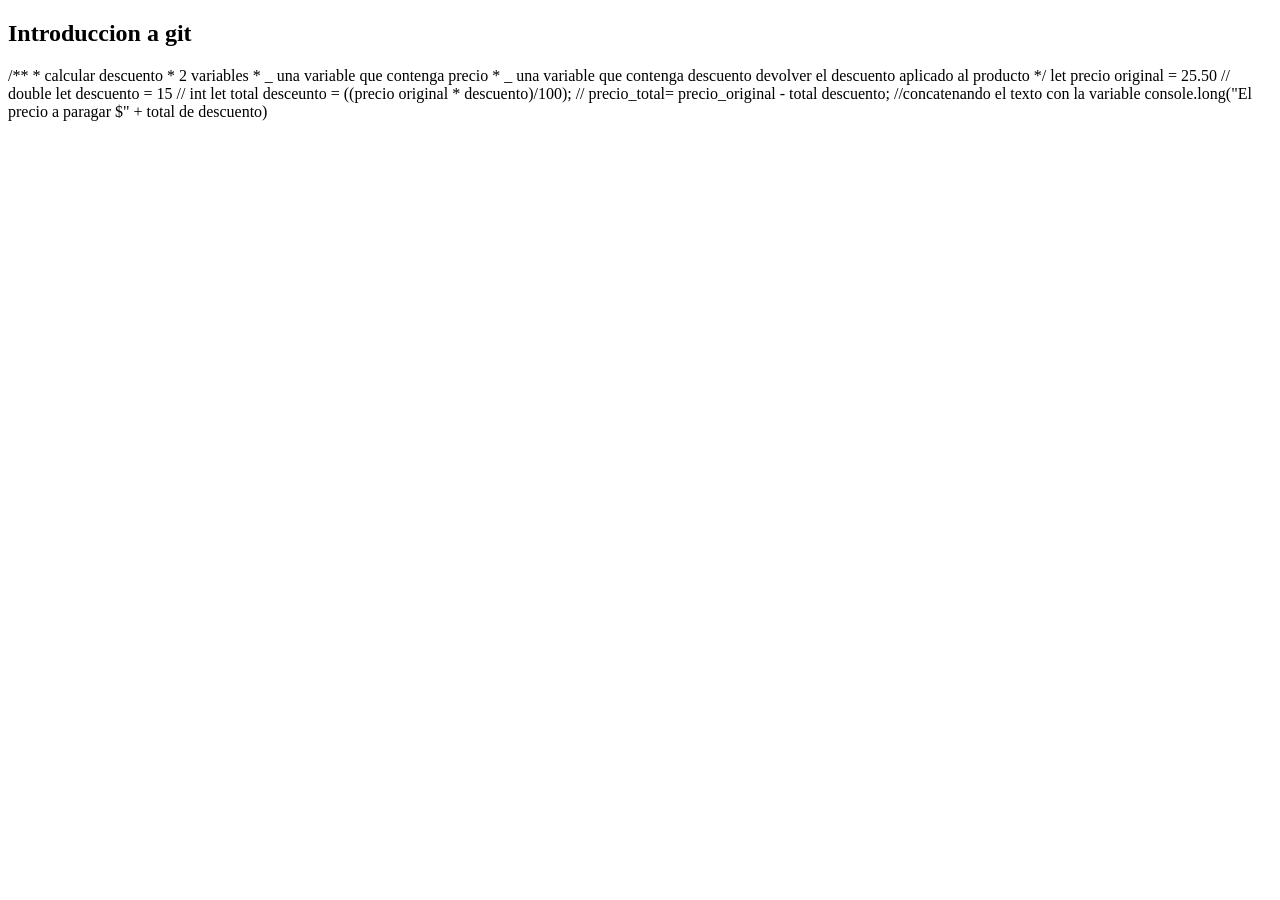
<file: INDEX.HTML>
<!DOCTYPE html>
<html lang="en">
<head>
    <meta charset="UTF-8">
    <meta name="viewport" content="width=device-width, initial-scale=1.0">
    <title>Document</title>
</head>
<body>
    
    <h2>Introduccion a git</h2>
</body>
<scrip>
    /**
    * calcular descuento
    * 2 variables
    *   _ una variable que contenga precio
    *   _ una variable que contenga descuento
    devolver el descuento aplicado al producto
    */
    let precio original = 25.50 // double
    let descuento = 15 // int

    let total desceunto = ((precio original * descuento)/100);
    // precio_total= precio_original - total descuento;

    //concatenando el texto con la variable
    console.long("El precio a paragar $" + total de descuento)

</scrip>
</html>
</file>
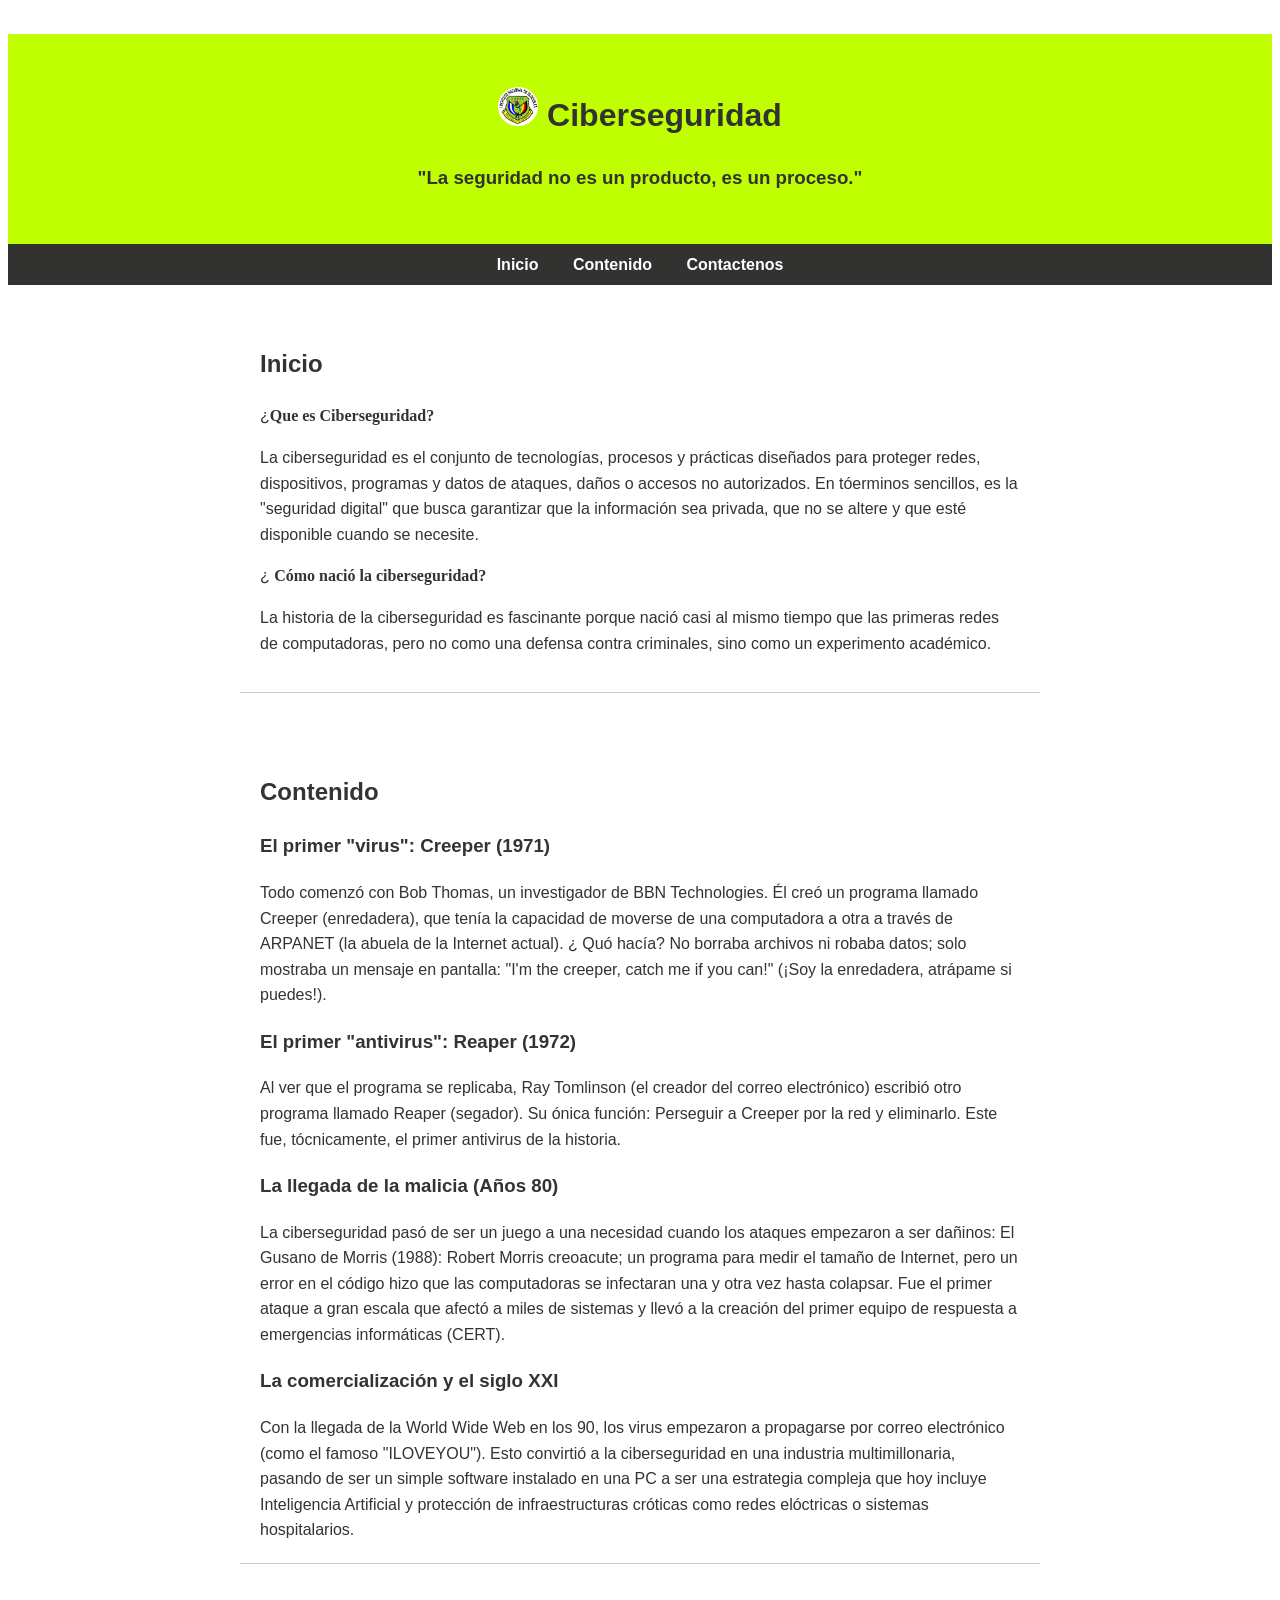
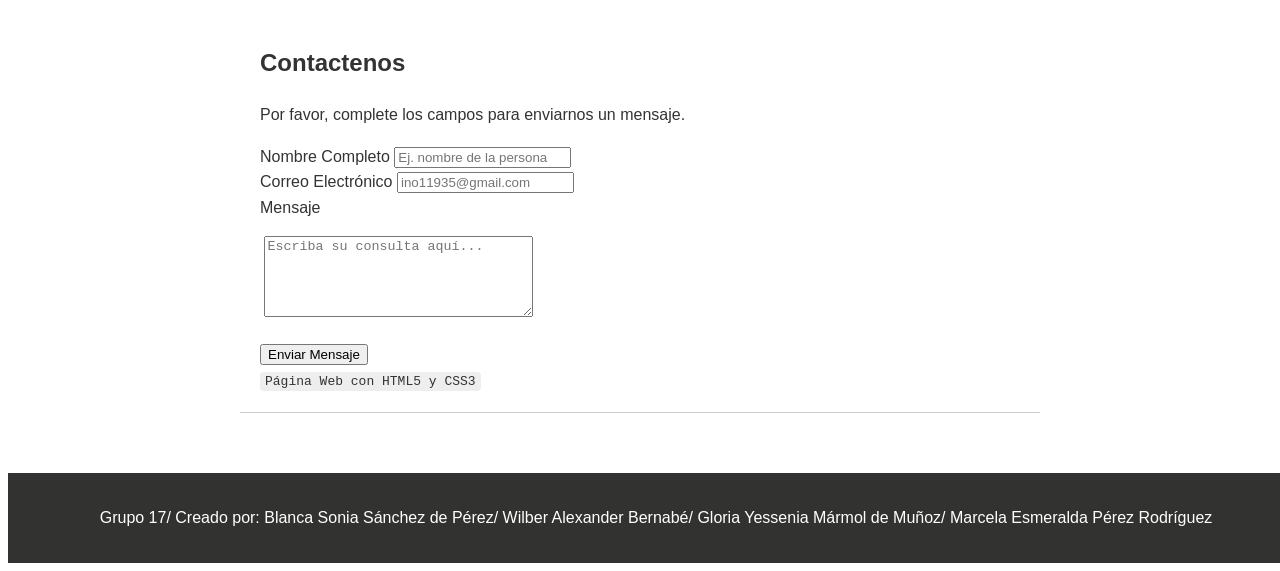
<file: pagina web/Index.html>
<!DOCTYPE html>
<html lang="es">
<head>
    <meta charset="UTF-8">
      &nbsp;<meta name="viewport" content="width=device-width, initial-scale=1.0"><title>Ciberseguridad</title>
    <style>
        body {
            font-family: 'Segoe UI', Tahoma, Geneva, Verdana, sans-serif;
            line-height: 1.6;
            margin: 10;
            color: #333;
        }
        header {
            background: #bfff00; /* color de encabezado */
            color: #323330;
            padding: 2rem;
            text-align: center;
        }
        nav {
            background: #323330;
            padding: 0.5rem;
            text-align: center;
        }
        nav a {
            color: white;
            margin: 0 15px;
            text-decoration: none;
            font-weight: bold;
        }
        nav a:hover {
            color: #f7df1e;
        }
        main {
            padding: 20px;
            max-width: 800px;
            margin: auto;
        }
        section {
            margin-bottom: 40px;
            padding: 20px;
            border-bottom: 1px solid #ccc;
        }
        footer {
            background: #323330;
            color: white;
            text-align: center;
            padding: 1rem;
            position: relative;
            bottom: 0;
            width: 100%;
        }
        code {
            background: #eee;
            border-radius: 4px;
            style="text-align: justify"; padding-left:5px; padding-right:5px; padding-top:2px; padding-bottom:2px
        }
    </style>
</head>
<body>
    <header>
        <h1> <img src="LOGO.png" alt="logo Instituto Nacional de Olocuilta" width="40"> Ciberseguridad </h1>
          <h3>"La seguridad no es un producto, es un proceso."</h3>
          
       
    </header>

    <nav>
        <a href="#Inicio">Inicio</a>
        <a href="#Contenido">Contenido</a>
        <a href="#Contactenos">Contactenos</a>
    </nav>

    <main>
        <section id="Inicio">
            <h2>Inicio</h2>
            <p>&iquest;<font face="Arial Black"><b>Que es Ciberseguridad?</b> </font> <p/> <justify>La ciberseguridad es el conjunto de tecnolog&iacute;as, procesos y pr&aacute;cticas 
            dise&ntilde;ados para proteger redes,
             dispositivos, programas y datos de ataques, 
            da&ntilde;os o accesos no autorizados. En t&oacute;erminos sencillos, es la "seguridad digital" que busca garantizar que la informaci&oacute;n sea privada, 
            que no se altere y que est&eacute; disponible cuando se necesite.
            
            
            
           <p>&iquest; <font face="Arial Black"><b>C&oacute;mo naci&oacute; la ciberseguridad?</b></font><p/>
La historia de la ciberseguridad es fascinante porque naci&oacute; casi al mismo tiempo que las primeras redes de computadoras, pero no como una defensa contra criminales,
 sino como un experimento acad&eacute;mico. 
<p/>
            
            </p>
        </section>

        <section id="Contenido">
            <h2>Contenido</h2>
  <h3>El primer "virus": Creeper (1971) </h3><p/>
Todo comenz&oacute; con Bob Thomas, un investigador de BBN Technologies. &Eacute;l cre&oacute; un programa llamado Creeper (enredadera), que ten&iacute;a la capacidad de moverse de una 
computadora a otra a trav&eacute;s de ARPANET (la abuela de la Internet actual).
&iquest; Qu&oacute; hac&iacute;a? No borraba archivos ni robaba datos; solo mostraba un mensaje en pantalla: "I'm the creeper, catch me if you can!" (&iexcl;Soy la enredadera, atr&aacute;pame si puedes!).

            
            </p>
	<p/>
<h3>El primer "antivirus": Reaper (1972)</h3>
Al ver que el programa se replicaba, Ray Tomlinson (el creador del correo electr&oacute;nico) escribi&oacute; otro programa llamado Reaper (segador).
Su &oacute;nica funci&oacute;n: Perseguir a Creeper por la red y eliminarlo. Este fue, t&oacute;cnicamente, el primer antivirus de la historia.</p>
	<p/>
	
	
	
<h3>La llegada de la malicia (A&ntilde;os 80)</h3>
La ciberseguridad pas&oacute; de ser un juego a una necesidad cuando los ataques empezaron a ser da&ntilde;inos:

El Gusano de Morris (1988): Robert Morris creoacute; un programa para medir el tama&ntilde;o de Internet, pero un error en el c&oacute;digo hizo que las computadoras se infectaran una y 
otra vez hasta colapsar. Fue el primer ataque a gran escala que afect&oacute; a miles de sistemas y llev&oacute; a la creaci&oacute;n del primer equipo de respuesta a emergencias 
inform&aacute;ticas (CERT).</p>
	<p/>
	
	
	
<h3>La comercializaci&oacute;n y el siglo XXI</h3>
Con la llegada de la World Wide Web en los 90, los virus empezaron a propagarse por correo electr&oacute;nico (como el famoso "ILOVEYOU"). Esto convirti&oacute; a la ciberseguridad en
 una industria multimillonaria, pasando de ser un simple software instalado en una PC a ser una estrategia compleja que hoy incluye Inteligencia Artificial y protecci&oacute;n de
  infraestructuras cr&oacute;ticas como redes el&oacute;ctricas o sistemas hospitalarios.
            
        </section>

        <section id="Contactenos">
            <h2>Contactenos</h2>


<div class="container">
        <form action="https://www.facebook.com/p/Instituto-Nacional-De-Olocuilta-11935-61576338533148/" method="POST" id="contact-form">
       
            <p>Por favor, complete los campos para enviarnos un mensaje.</p>

            <div class="input-group">
                <label for="name">Nombre Completo</label>
                <input type="text" id="name" name="name" placeholder="Ej. nombre de la persona" required>
            </div>

            <div class="input-group">
                <label for="email">Correo Electr&oacute;nico</label>
                <input type="email" id="email" name="email" placeholder="ino11935@gmail.com" required>
            </div>

            <div class="input-group">
                <label for="message">Mensaje</label><p>&nbsp;<textarea id="message" name="message" rows="5" placeholder="Escriba su consulta aqu&iacute;..." required cols="31"></textarea>
            </div>

            <button type="submit" class="btn-submit">Enviar Mensaje</button>
        </form>
    </div>


            <code>P&aacute;gina Web con HTML5 y CSS3</code>
        </section>
    </main>

    <footer>
        <p>Grupo 17/ Creado por: Blanca Sonia S&aacute;nchez de P&eacute;rez/ Wilber Alexander Bernab&eacute;/ Gloria Yessenia M&aacute;rmol de Mu&ntilde;oz/ Marcela Esmeralda P&eacute;rez Rodr&iacute;guez 
</p></p>
    </footer>

</body>
</html>
</file>
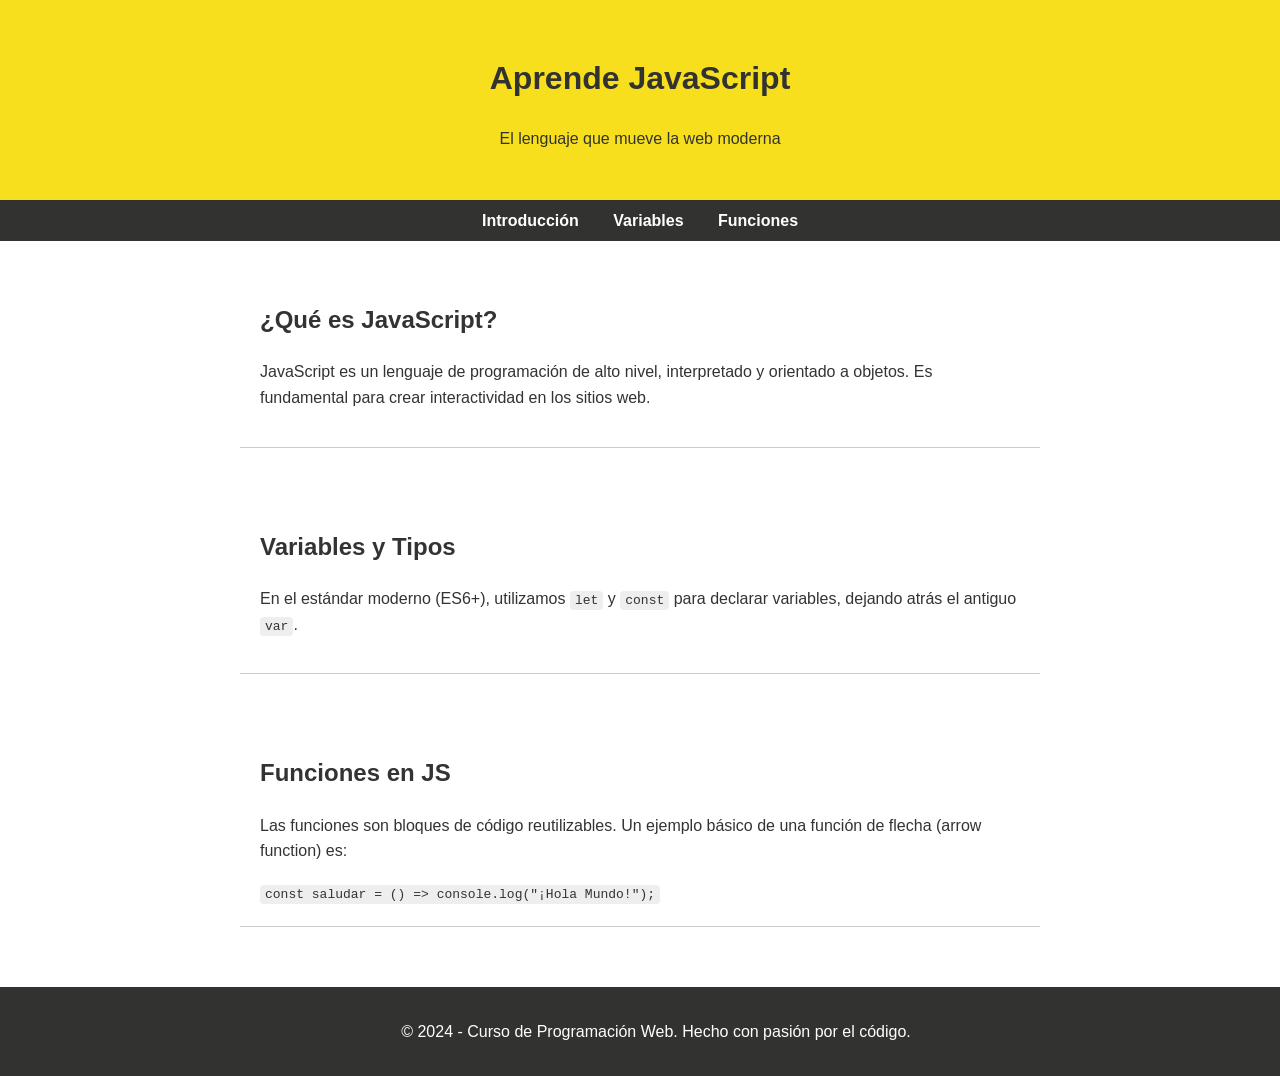
<file: pagina web.html>
<!DOCTYPE html>
<html lang="es">
<head>
    <meta charset="UTF-8">
    <meta name="viewport" content="width=device-width, initial-scale=1.0">
    <title>Mastering JavaScript - Guía Esencial</title>
    <style>
        body {
            font-family: 'Segoe UI', Tahoma, Geneva, Verdana, sans-serif;
            line-height: 1.6;
            margin: 0;
            color: #333;
        }
        header {
            background: #f7df1e; /* El color clásico de JS */
            color: #323330;
            padding: 2rem;
            text-align: center;
        }
        nav {
            background: #323330;
            padding: 0.5rem;
            text-align: center;
        }
        nav a {
            color: white;
            margin: 0 15px;
            text-decoration: none;
            font-weight: bold;
        }
        nav a:hover {
            color: #f7df1e;
        }
        main {
            padding: 20px;
            max-width: 800px;
            margin: auto;
        }
        section {
            margin-bottom: 40px;
            padding: 20px;
            border-bottom: 1px solid #ccc;
        }
        footer {
            background: #323330;
            color: white;
            text-align: center;
            padding: 1rem;
            position: relative;
            bottom: 0;
            width: 100%;
        }
        code {
            background: #eee;
            padding: 2px 5px;
            border-radius: 4px;
        }
    </style>
</head>
<body>

    <header>
        <h1>Aprende JavaScript</h1>
        <p>El lenguaje que mueve la web moderna</p>
    </header>

    <nav>
        <a href="#introduccion">Introducción</a>
        <a href="#variables">Variables</a>
        <a href="#funciones">Funciones</a>
    </nav>

    <main>
        <section id="introduccion">
            <h2>¿Qué es JavaScript?</h2>
            <p>JavaScript es un lenguaje de programación de alto nivel, interpretado y orientado a objetos. Es fundamental para crear interactividad en los sitios web.</p>
        </section>

        <section id="variables">
            <h2>Variables y Tipos</h2>
            <p>En el estándar moderno (ES6+), utilizamos <code>let</code> y <code>const</code> para declarar variables, dejando atrás el antiguo <code>var</code>.</p>
        </section>

        <section id="funciones">
            <h2>Funciones en JS</h2>
            <p>Las funciones son bloques de código reutilizables. Un ejemplo básico de una función de flecha (arrow function) es:</p>
            <code>const saludar = () => console.log("¡Hola Mundo!");</code>
        </section>
    </main>

    <footer>
        <p>&copy; 2024 - Curso de Programación Web. Hecho con pasión por el código.</p>
    </footer>

</body>
</html>
</file>
